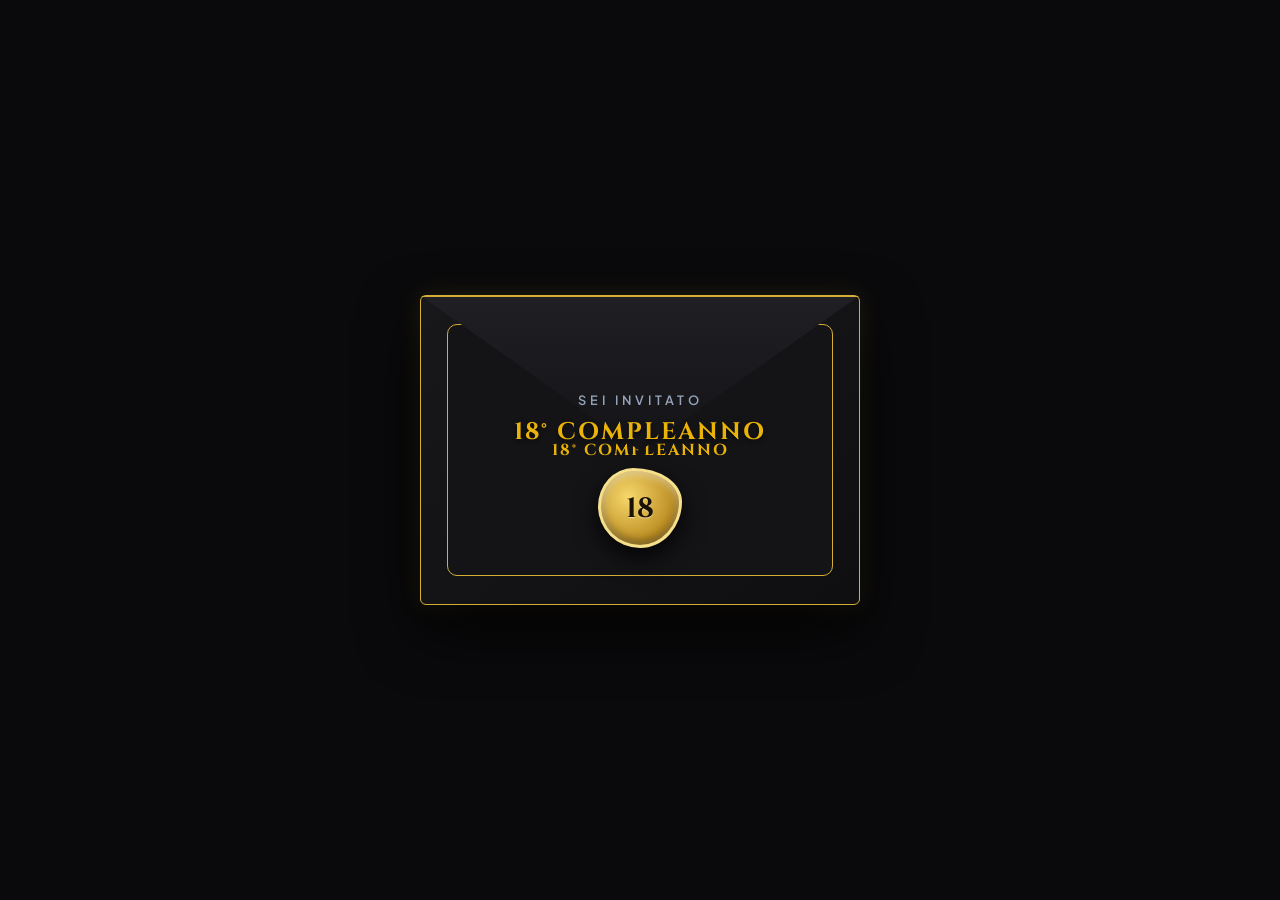
<file: 18°/index.html>
<!DOCTYPE html>
<html lang="it">
<head>
  <meta charset="UTF-8" />
  <meta name="viewport" content="width=device-width, initial-scale=1.0" />
  <title>Sei Invitato - 18° Compleanno</title>
  <link rel="preconnect" href="https://fonts.googleapis.com" />
  <link rel="preconnect" href="https://fonts.gstatic.com" crossorigin />
  <link href="https://fonts.googleapis.com/css2?family=Cinzel:wght@600;700;800&family=Playfair+Display:ital,wght@0,500;0,700;1,500&family=Plus+Jakarta+Sans:wght@400;500;600;700&display=swap" rel="stylesheet" />
  <link rel="stylesheet" href="css/style.css" />
</head>
<body class="page-center">
  <canvas id="confetti-canvas"></canvas>

  <div class="envelope-stage">
    <div class="envelope" id="envelope">
      <div class="envelope-back"></div>

      <!-- Biglietto interno (visibile solo quando la busta si apre) -->
      <div class="envelope-card-preview">
        <span class="gold-label">18° COMPLEANNO</span>
      </div>

      <div class="envelope-left"></div>
      <div class="envelope-right"></div>
      <div class="envelope-bottom"></div>
      <div class="envelope-flap" id="envelope-flap"></div>

      <!-- Fronte della busta -->
      <div class="envelope-front-content" id="envelope-content">
        <span class="envelope-subtitle">SEI INVITATO</span>
        <h1 class="envelope-title">18° COMPLEANNO</h1>

        <!-- Sigillo in ceralacca con bordo organico -->
        <button class="wax-seal" id="open-seal" aria-label="Apri invito">
          <div class="wax-ring">
            <span>18</span>
          </div>
        </button>
      </div>
    </div>
  </div>

  <script src="js/script.js"></script>
</body>
</html>
</file>
<file: 18°/css/style.css>
:root {
  --bg-black: #0a0a0c;
  --card-dark: #141417;
  --card-elevated: #1c1c21;
  --gold-primary: #eab308;
  --gold-metallic: #d4af37;
  --gold-light: #fde047;
  --gold-border: rgba(212, 175, 55, 0.35);
  --text-white: #f8fafc;
  --text-muted: #94a3b8;
  --green-ok: #22c55e;
  --red-no: #ef4444;
}

* {
  box-sizing: border-box;
  margin: 0;
  padding: 0;
}

body {
  background-color: var(--bg-black);
  color: var(--text-white);
  font-family: "Plus Jakarta Sans", sans-serif;
  min-height: 100vh;
  transition: opacity 0.45s ease;
}

body.fade-out {
  opacity: 0;
}

.page-center {
  display: flex;
  align-items: center;
  justify-content: center;
  padding: 20px;
  overflow-x: hidden;
}

#confetti-canvas {
  position: fixed;
  inset: 0;
  pointer-events: none;
  z-index: 100;
}

/* ================= BUSTA (index.html) ================= */
.envelope-stage {
  perspective: 1200px;
  width: 100%;
  max-width: 440px;
}

.envelope {
  position: relative;
  width: 100%;
  height: 310px;
  background: linear-gradient(145deg, #18181b, #0f0f12);
  border: 1.5px solid var(--gold-metallic);
  border-radius: 6px;
  box-shadow: 0 25px 60px rgba(0, 0, 0, 0.85), 0 0 25px rgba(212, 175, 55, 0.15);
  display: flex;
  align-items: center;
  justify-content: center;
  overflow: visible;
}

.envelope-flap {
  position: absolute;
  top: 0;
  left: 0;
  width: 100%;
  height: 155px;
  background: linear-gradient(180deg, #1f1f24 0%, #141417 100%);
  clip-path: polygon(0 0, 100% 0, 50% 100%);
  border-top: 1px solid var(--gold-metallic);
  transform-origin: top center;
  transition: transform 0.85s cubic-bezier(0.4, 0, 0.2, 1);
  z-index: 4;
  pointer-events: none;
}

.envelope.opened .envelope-flap {
  transform: rotateX(180deg);
  z-index: 1;
}

.envelope-card-preview {
  position: absolute;
  width: 88%;
  height: 82%;
  background: var(--card-dark);
  border: 1px solid var(--gold-metallic);
  border-radius: 10px;
  display: flex;
  flex-direction: column;
  align-items: center;
  justify-content: center;
  gap: 8px;
  z-index: 2;
  transition: transform 0.9s cubic-bezier(0.34, 1.56, 0.64, 1) 0.25s;
}

.envelope-card-preview .gold-label {
  font-family: "Cinzel", serif;
  color: var(--gold-primary);
  font-weight: 700;
  letter-spacing: 2px;
}

.envelope-card-preview p {
  font-size: 0.85rem;
  color: var(--text-muted);
}

.envelope.opened .envelope-card-preview {
  transform: translateY(-110px) scale(1.04);
}

.envelope-front-content {
  position: relative;
  z-index: 5;
  text-align: center;
  display: flex;
  flex-direction: column;
  align-items: center;
  gap: 8px;
  margin-top: 40px;
  transition: opacity 0.4s ease;
}

.envelope.opened .envelope-front-content {
  opacity: 0;
  pointer-events: none;
}

.envelope-subtitle {
  font-size: 0.8rem;
  letter-spacing: 4px;
  color: var(--text-muted);
  text-transform: uppercase;
  font-weight: 600;
}

.envelope-title {
  font-family: "Cinzel", serif;
  font-size: 1.5rem;
  color: var(--gold-primary);
  font-weight: 700;
  letter-spacing: 2px;
  margin-bottom: 12px;
  text-shadow: 0 2px 4px rgba(0, 0, 0, 0.6);
}

/* Sigillo in ceralacca con forma organica e irregolare */
.wax-seal {
  width: 84px;
  height: 80px;
  border-radius: 42% 58% 50% 50% / 48% 42% 58% 52%;
  border: 3px solid #f7e08b;
  background: radial-gradient(circle at 35% 35%, #f7d76b, #b8891e 70%, #684906 100%);
  box-shadow: 0 10px 25px rgba(0, 0, 0, 0.8), inset 0 3px 8px rgba(255, 255, 255, 0.5), inset 0 -4px 8px rgba(0, 0, 0, 0.4);
  cursor: pointer;
  display: flex;
  align-items: center;
  justify-content: center;
  transition: transform 0.25s ease, box-shadow 0.25s ease;
  outline: none;
}

.wax-seal span {
  font-family: "Cinzel", serif;
  font-size: 1.75rem;
  font-weight: 700;
  color: #1a1202;
  text-shadow: 0 1px 1px rgba(255, 255, 255, 0.5);
}

.wax-seal:hover {
  transform: scale(1.08) rotate(3deg);
  box-shadow: 0 0 30px rgba(234, 179, 8, 0.6), inset 0 3px 8px rgba(255, 255, 255, 0.6);
}

/* ================= LETTERA (Lettera.html) ================= */
.letter-card {
  width: 100%;
  max-width: 480px;
  background: var(--card-dark);
  border: 1.5px solid var(--gold-border);
  border-radius: 18px;
  padding: 36px 28px;
  text-align: center;
  box-shadow: 0 25px 60px rgba(0, 0, 0, 0.85);
}

.letter-header {
  display: flex;
  flex-direction: column;
  align-items: center;
  gap: 6px;
  margin-bottom: 18px;
}

.letter-number {
  font-family: "Cinzel", serif;
  font-size: 2.3rem;
  font-weight: 700;
  color: var(--gold-primary);
  line-height: 1;
}

.letter-tag {
  font-size: 0.72rem;
  letter-spacing: 3px;
  color: var(--text-muted);
}

.guest-name {
  font-size: 1.65rem;
  font-weight: 700;
  color: #ffffff;
  margin-bottom: 14px;
}

.letter-intro {
  font-size: 0.95rem;
  line-height: 1.6;
  color: #cbd5e1;
  margin-bottom: 20px;
}

.deadline-banner {
  background: rgba(234, 179, 8, 0.1);
  border: 1px solid rgba(234, 179, 8, 0.35);
  color: #fde047;
  font-size: 0.82rem;
  padding: 10px 14px;
  border-radius: 10px;
  margin-bottom: 22px;
  line-height: 1.45;
}

.deadline-banner.expired {
  background: rgba(239, 68, 68, 0.12);
  border-color: rgba(239, 68, 68, 0.4);
  color: #fca5a5;
}

.details-wrapper {
  margin-bottom: 24px;
}

.event-details {
  background: var(--card-elevated);
  border: 1px solid rgba(255, 255, 255, 0.07);
  border-radius: 12px;
  padding: 18px 20px;
  display: flex;
  flex-direction: column;
  gap: 12px;
  text-align: left;
  transition: filter 0.5s ease, opacity 0.5s ease;
}

.event-details.blurred {
  filter: blur(8px);
  user-select: none;
  pointer-events: none;
  opacity: 0.55;
}

.detail-row {
  display: flex;
  align-items: center;
  gap: 10px;
  font-size: 0.95rem;
  color: #f1f5f9;
}

.blur-hint {
  font-size: 0.76rem;
  color: var(--text-muted);
  margin-top: 10px;
}

.rsvp-prompt {
  font-size: 0.9rem;
  color: #e2e8f0;
  margin-bottom: 14px;
  font-weight: 500;
}

.rsvp-buttons {
  display: grid;
  grid-template-columns: 1fr 1fr;
  gap: 12px;
}

.btn-accept,
.btn-decline {
  padding: 14px 16px;
  border-radius: 10px;
  font-weight: 700;
  font-size: 0.88rem;
  cursor: pointer;
  border: none;
  transition: transform 0.2s ease, opacity 0.2s ease;
}

.btn-accept {
  background: var(--gold-primary);
  color: #09090b;
}

.btn-accept:hover {
  background: #facc15;
  transform: translateY(-2px);
}

.btn-decline {
  background: #1f1f24;
  color: #e2e8f0;
  border: 1px solid rgba(255, 255, 255, 0.14);
}

.btn-decline:hover {
  background: #27272d;
  transform: translateY(-2px);
}

.status-feedback {
  padding: 14px;
  border-radius: 10px;
  font-size: 0.92rem;
  font-weight: 600;
  margin-top: 10px;
}

.status-feedback.success {
  background: rgba(34, 197, 94, 0.12);
  border: 1px solid rgba(34, 197, 94, 0.35);
  color: #4ade80;
}

.status-feedback.declined {
  background: rgba(239, 68, 68, 0.12);
  border: 1px solid rgba(239, 68, 68, 0.35);
  color: #f87171;
}

.hidden {
  display: none !important;
}

/* Dissolvenza fluida alla conferma/rifiuto */
.fade-collapse {
  opacity: 0 !important;
  transform: translateY(-8px);
  pointer-events: none;
  transition: opacity 0.5s ease, transform 0.5s ease;
}

.status-feedback {
  animation: fadeInFeedback 0.5s ease forwards;
}

@keyframes fadeInFeedback {
  from {
    opacity: 0;
    transform: translateY(8px);
  }
  to {
    opacity: 1;
    transform: translateY(0);
  }
}

/* ================= PANNELLO ADMIN (admin.html) ================= */
.admin-body {
  padding: 36px 20px;
}

.admin-container {
  max-width: 1040px;
  margin: 0 auto;
  display: flex;
  flex-direction: column;
  gap: 24px;
}

.admin-header {
  display: flex;
  justify-content: space-between;
  align-items: center;
  flex-wrap: wrap;
  gap: 14px;
}

.admin-title {
  font-size: 1.75rem;
  font-weight: 700;
  color: var(--gold-primary);
}

.admin-subtitle {
  font-size: 0.9rem;
  color: var(--text-muted);
  margin-top: 4px;
}

.connection-badge {
  background: var(--card-dark);
  border: 1px solid rgba(255, 255, 255, 0.1);
  padding: 8px 14px;
  border-radius: 999px;
  font-size: 0.82rem;
  display: flex;
  align-items: center;
  gap: 8px;
}

.status-dot {
  width: 9px;
  height: 9px;
  border-radius: 50%;
  background: var(--gold-primary);
}

.status-dot.connected {
  background: var(--green-ok);
  box-shadow: 0 0 8px var(--green-ok);
}

.status-dot.error {
  background: var(--red-no);
}

.admin-panel {
  background: var(--card-dark);
  border: 1px solid rgba(255, 255, 255, 0.08);
  border-radius: 16px;
  padding: 24px;
}

.panel-heading {
  font-size: 1.1rem;
  font-weight: 700;
  color: var(--gold-primary);
  margin-bottom: 18px;
}

.add-guest-form {
  display: flex;
  flex-direction: column;
  gap: 14px;
}

.form-row {
  display: grid;
  grid-template-columns: 1fr 1fr 1.1fr auto;
  gap: 12px;
  align-items: center;
}

@media (max-width: 820px) {
  .form-row {
    grid-template-columns: 1fr;
  }
}

.admin-input,
.admin-select {
  background: #0d0d10;
  border: 1px solid rgba(255, 255, 255, 0.14);
  color: #ffffff;
  padding: 12px 14px;
  border-radius: 10px;
  font-size: 0.92rem;
  font-family: inherit;
  outline: none;
}

.admin-input:focus,
.admin-select:focus {
  border-color: var(--gold-primary);
}

/* Selettore Adulto / Ragazzo */
.age-selector {
  display: flex;
  background: #0d0d10;
  border: 1px solid rgba(255, 255, 255, 0.14);
  border-radius: 10px;
  padding: 4px;
  gap: 4px;
}

.age-selector input[type="radio"] {
  display: none;
}

.age-selector label {
  padding: 8px 14px;
  border-radius: 7px;
  font-size: 0.85rem;
  font-weight: 600;
  color: var(--text-muted);
  cursor: pointer;
  transition: all 0.2s ease;
  white-space: nowrap;
}

.age-selector input[type="radio"]:checked + label {
  background: var(--gold-primary);
  color: #09090b;
}

.btn-generate {
  width: 100%;
  background: var(--gold-primary);
  color: #09090b;
  border: none;
  padding: 14px;
  border-radius: 10px;
  font-weight: 700;
  font-size: 0.95rem;
  cursor: pointer;
  transition: background 0.2s ease;
}

.btn-generate:hover {
  background: #facc15;
}

.list-header {
  display: flex;
  justify-content: space-between;
  align-items: center;
  flex-wrap: wrap;
  gap: 12px;
  margin-bottom: 18px;
}

.list-actions-top {
  display: flex;
  align-items: center;
  gap: 10px;
}

.count-pill {
  background: #1f1f24;
  border: 1px solid rgba(255, 255, 255, 0.1);
  padding: 6px 14px;
  border-radius: 999px;
  font-size: 0.82rem;
  font-weight: 600;
}

.btn-stats-toggle {
  background: rgba(234, 179, 8, 0.14);
  border: 1px solid rgba(234, 179, 8, 0.4);
  color: var(--gold-primary);
  padding: 6px 14px;
  border-radius: 999px;
  font-size: 0.82rem;
  font-weight: 600;
  cursor: pointer;
  transition: background 0.2s ease;
}

.btn-stats-toggle:hover {
  background: rgba(234, 179, 8, 0.25);
}

.stats-drawer {
  display: grid;
  grid-template-columns: repeat(auto-fit, minmax(150px, 1fr));
  gap: 12px;
  background: #0f0f13;
  border: 1px solid rgba(234, 179, 8, 0.25);
  border-radius: 12px;
  padding: 16px;
  margin-bottom: 18px;
}

.stat-box {
  display: flex;
  flex-direction: column;
  gap: 4px;
}

.stat-label {
  font-size: 0.76rem;
  color: var(--text-muted);
}

.stat-val {
  font-size: 1.25rem;
  font-weight: 700;
}

.text-green { color: var(--green-ok); }
.text-red { color: var(--red-no); }
.text-gold { color: var(--gold-primary); }

.table-responsive {
  overflow-x: auto;
}

.guests-table {
  width: 100%;
  border-collapse: collapse;
  font-size: 0.9rem;
}

.guests-table th {
  text-align: left;
  font-size: 0.75rem;
  letter-spacing: 0.8px;
  color: var(--text-muted);
  padding: 12px 14px;
  border-bottom: 1px solid rgba(255, 255, 255, 0.08);
}

.guests-table td {
  padding: 14px;
  border-bottom: 1px solid rgba(255, 255, 255, 0.05);
}

.category-group-row td {
  background: rgba(234, 179, 8, 0.06);
  color: var(--gold-primary);
  font-weight: 700;
  font-size: 0.88rem;
  padding: 10px 14px;
}

.cat-subcount {
  color: var(--text-muted);
  font-weight: 500;
}

.td-name {
  font-weight: 600;
  color: #ffffff;
}

.badge-cat {
  background: rgba(59, 130, 246, 0.14);
  color: #60a5fa;
  padding: 4px 10px;
  border-radius: 999px;
  font-size: 0.78rem;
  font-weight: 600;
}

.badge-age {
  background: rgba(255, 255, 255, 0.08);
  color: #e2e8f0;
  padding: 4px 10px;
  border-radius: 999px;
  font-size: 0.78rem;
  font-weight: 600;
}

.badge-status {
  font-size: 0.82rem;
  font-weight: 600;
}

.badge-status.pending { color: #cbd5e1; }
.badge-status.accepted { color: var(--green-ok); }
.badge-status.declined { color: var(--red-no); }
.badge-status.expired { color: #f59e0b; }

.td-actions {
  display: flex;
  justify-content: flex-end;
  gap: 8px;
}

.btn-copy,
.btn-delete {
  padding: 6px 12px;
  border-radius: 8px;
  font-size: 0.8rem;
  font-weight: 600;
  cursor: pointer;
  border: 1px solid transparent;
}

.btn-copy {
  background: rgba(234, 179, 8, 0.14);
  border-color: rgba(234, 179, 8, 0.4);
  color: var(--gold-primary);
}

.btn-copy:hover {
  background: rgba(234, 179, 8, 0.25);
}

.btn-delete {
  background: rgba(239, 68, 68, 0.14);
  border-color: rgba(239, 68, 68, 0.4);
  color: #f87171;
}

.btn-delete:hover {
  background: rgba(239, 68, 68, 0.25);
}

.empty-row {
  text-align: center;
  color: var(--text-muted);
  padding: 28px !important;
}

/* Toast notifica */
.toast {
  position: fixed;
  bottom: 24px;
  right: 24px;
  background: var(--gold-primary);
  color: #09090b;
  padding: 12px 18px;
  border-radius: 10px;
  font-weight: 700;
  font-size: 0.88rem;
  box-shadow: 0 10px 30px rgba(0, 0, 0, 0.5);
  transform: translateY(100px);
  opacity: 0;
  transition: all 0.3s ease;
  z-index: 200;
}

.toast.show {
  transform: translateY(0);
  opacity: 1;
}
</file>
